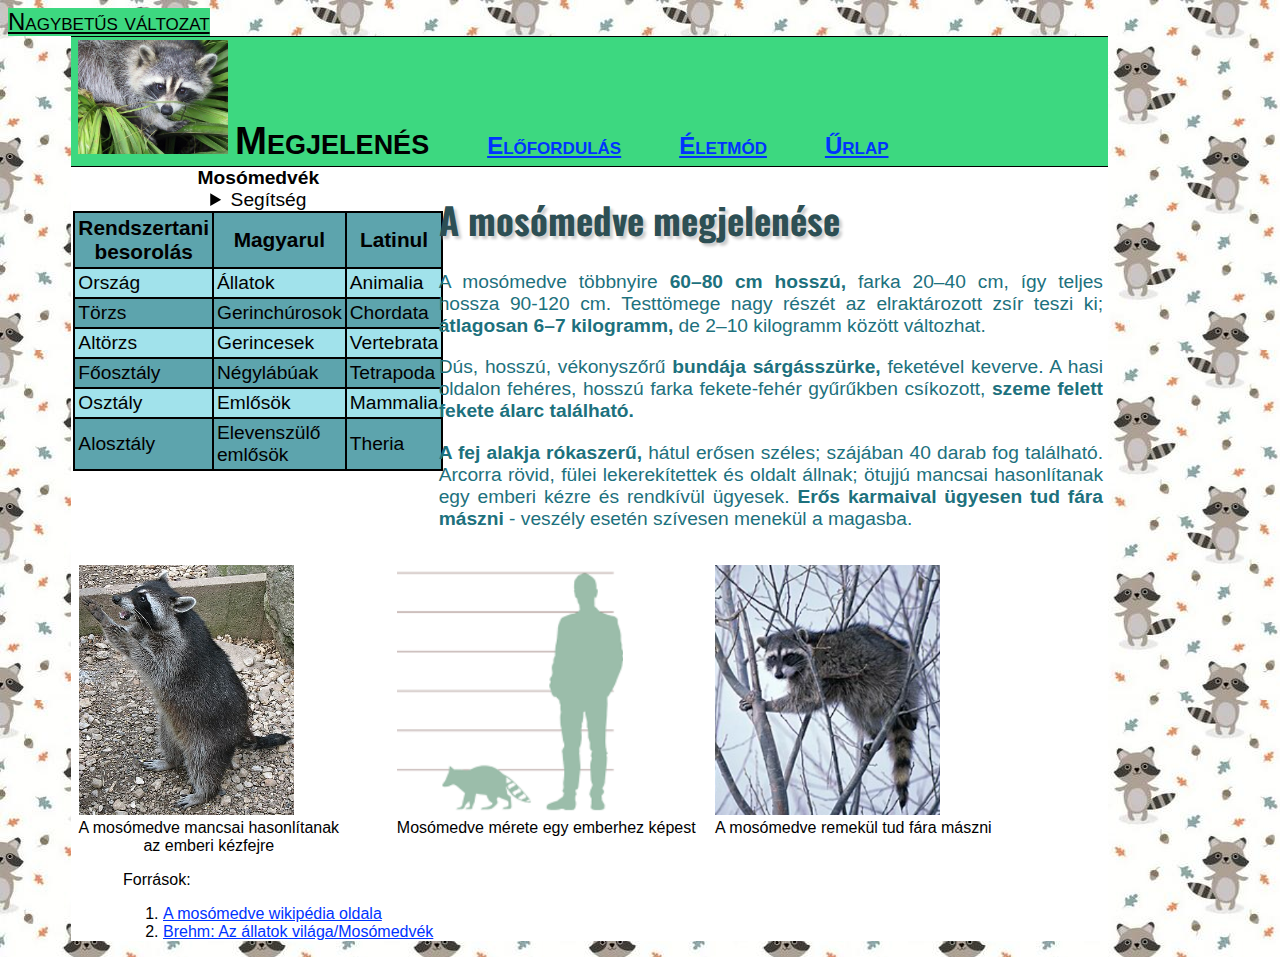
<file: index.html>
<!DOCTYPE html>
<html lang="hu">
<head>
    <meta charset="UTF-8">
    <meta name="viewport" content="width=device-width, initial-scale=1.0">

    <link rel="stylesheet" type="text/css" href="css/alapstilus.css" title="normal">
    <link rel="alternate stylesheet" type="text/css" href="css/nagybetus.css" title="nagybetus">
	  <script src="script/styleswitcher.js"></script>

    <title>A mosómacikról/Megjelenés</title>
</head>

<body>
  <header>
    <nav class="kipozicional">
      <a href="#wrapper">Ugrás a tartalomra</a>
    </nav>
    <nav id="gyengenlato"><a id="nagybetu" href="#" onclick="setActiveStyleSheet('nagybetus'); return false;"><span class="ikon"></span>Nagybetűs változat</a>
      <a id="normalbetu" href="#" onclick="setActiveStyleSheet('normal'); return false;"><span class="ikon"></span>Normál változat</a>
    </nav>
  </header>

  <div id="háttérdiv">
    <nav id="igazinav">
        <img src="képek/mosomaci1.jpg" width="150" alt="Mosómedve logó">
        <b id="Aktuálislink">Megjelenés</b> <span class="tab"></span>
        <a href="Előfordulás.html"><b>Előfordulás</b></a><span class="tab"></span>
        <a href="Életmód.html"><b>Életmód</b></a><span class="tab"></span>
        <a href="Űrlap.html"><b>Űrlap</b></a>
    </nav>
    <div class="wrapperclass">
      <aside>
        <div id="táblázatdiv">
          <table>
            <caption>
              <strong>Mosómedvék</strong>
              <details>
                <summary>Segítség</summary>
                <p>Ebben a táblázatban a mosómedvék biológiai rendszerezésének magyar illetve latin neve olvasható.</p>
              </details>
            </caption>
            <tr>
              <th class="sötét">Rendszertani<br>besorolás</th>
              <th class="sötét">Magyarul</th>
              <th class="sötét">Latinul</th>
            </tr>
            <tr>
              <td class="világos">Ország</td>
              <td class="világos">Állatok</td>
              <td class="világos">Animalia</td>
            </tr>
            <tr>
              <td class="sötét">Törzs</td>
              <td class="sötét">Gerinchúrosok</td>
              <td class="sötét">Chordata</td>
            </tr>
            <tr>
              <td class="világos">Altörzs</td>
              <td class="világos">Gerincesek</td>
              <td class="világos">Vertebrata</td>
            </tr>
            <tr>
              <td class="sötét">Főosztály</td>
              <td class="sötét">Négylábúak</td>
              <td class="sötét">Tetrapoda</td>
            </tr>
            <tr>
              <td class="világos">Osztály</td>
              <td class="világos">Emlősök</td>
              <td class="világos">Mammalia</td>
            </tr>
            <tr>
              <td class="sötét">Alosztály</td>
              <td class="sötét">Elevenszülő emlősök</td>
              <td class="sötét">Theria</td>
            </tr>
          </table>
        </div>
      </aside>
      <div id="szövegdiv">
        <article>
          <h1>A mosómedve megjelenése</h1>
          <p>
            A mosómedve többnyire <b>60–80 cm hosszú,</b> farka 20–40 cm, így teljes hossza 90-120 cm. 
            Testtömege nagy részét az elraktározott zsír teszi ki; <b>átlagosan 6–7 kilogramm,</b> de 
            2–10 kilogramm között változhat.
          </p>
          <p>
            Dús, hosszú, vékonyszőrű <b>bundája sárgásszürke,</b> feketével keverve. A hasi oldalon 
            fehéres, hosszú farka fekete-fehér gyűrűkben csíkozott, <b>szeme felett fekete álarc 
            található.</b>
          </p>
          <p>
            <b>A fej alakja rókaszerű,</b> hátul erősen széles; szájában 40 darab fog található. 
            Arcorra rövid, fülei lekerekítettek és oldalt állnak; ötujjú mancsai hasonlítanak 
            egy emberi kézre és rendkívül ügyesek. <b>Erős karmaival ügyesen tud fára mászni</b> - 
            veszély esetén szívesen menekül a magasba.
          </p>
        </article>
      </div>
    </div>
  
    <div id="képdiv" class="wrapperclass">
        <figure id="elsőkép">
          <a href="képek/Mosomaci4.jpg"><img id="elsonyomtatas" src="képek/Mosomaci4.jpg" height="250" title="A mosómedve mancsai hasonlítanak az emberi kézfejre"
          alt="Egy mosómedve két lábon állva felfelé nyújtja két első mancsát. Jól 
          látszik a képen, hogy a mosómedve mancsa nagyon hasonlít egy emberi kézfejre." class="img-thumbnail"></a>
          <figcaption>
            A mosómedve mancsai hasonlítanak <br>az emberi kézfejre
          </figcaption>
        </figure>
      
        <figure id="másodikkép">
          <a href="képek/mosomaci7.png"><img id="masodiknyomtatas" src="képek/mosomacikicsi2.PNG" height="250" title="Mosómedve mérete egy emberhez képest"
          alt="Egy mosómedve és egy ember sziluettje mutatja, mekkora egy mosómedve egy 
          emberhez viszonyítva. A mosómedve körülbelül az ember sípcsontjának a feléig ér." class="img-thumbnail"></a>
          <figcaption>
            Mosómedve mérete egy emberhez képest
          </figcaption>
        </figure>
      
        <figure id="harmadikkép">
          <a href="képek/Mosomaci3.jpg"><img id="harmadiknyomtatas" src="képek/mosomacikicsi3.PNG" height="250" title="A mosómedve remekül tud fára mászni"
          alt="Egy mosómedve egy lombkorona nélküli fa tetején, 
          négy mancsával a fa ágaiba kapaszkodik." class="img-thumbnail"></a>
          <figcaption>
            A mosómedve remekül tud fára mászni
          </figcaption>
        </figure>
    </div>
  
    <footer>
      Források:
      <ol>
        <li><nav><a href="https://hu.wikipedia.org/wiki/Mos%C3%B3medve" target="blank">A mosómedve wikipédia oldala</a></nav></li>
        <li><nav><a href="https://mek.oszk.hu/03400/03408/html/439.html" target="blank">Brehm: Az állatok világa/Mosómedvék</a></nav></li>
      </ol>
    </footer>
  </div>
</body>
</html>
</file>
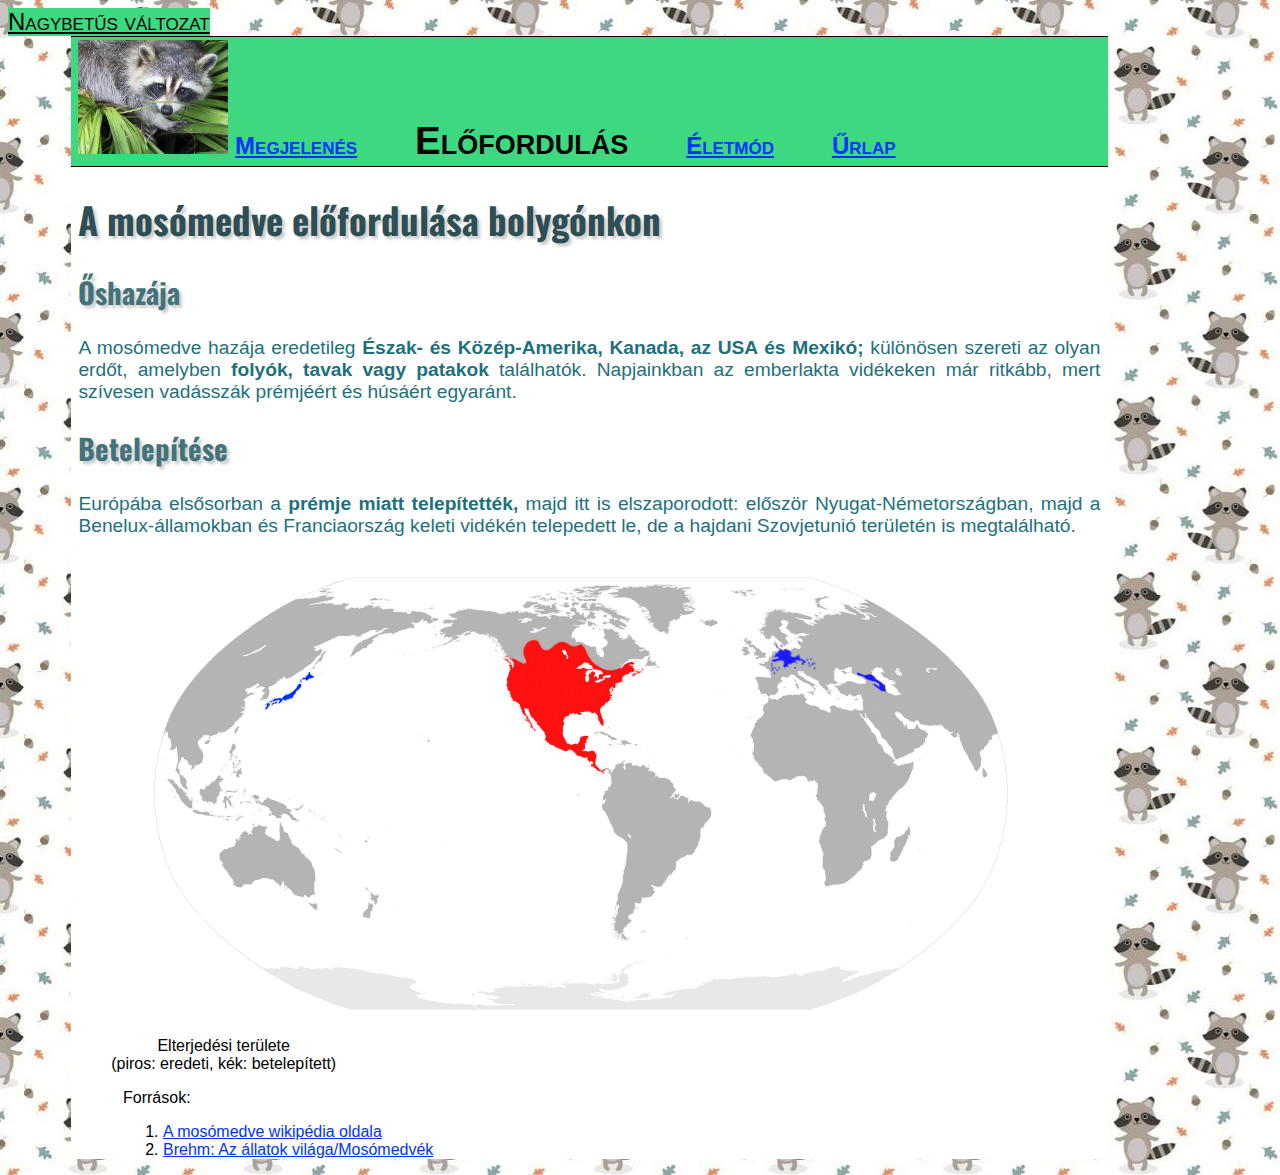
<file: Előfordulás.html>
<!DOCTYPE html>
<html lang="hu">
<head>
    <meta charset="UTF-8">
    <meta name="viewport" content="width=device-width, initial-scale=1.0">
    <link rel="stylesheet" type="text/css" href="css/alapstilus.css" title="normal">
    <link rel="alternate stylesheet" type="text/css" href="css/nagybetus.css" title="nagybetus">
	  <script src="script/styleswitcher.js"></script>

    <title>A mosómacikról/Előfordulás</title>
</head>


<body>
    <header>
        <nav class="kipozicional">
            <a href="#tartalomraugras">Ugrás a tartalomra</a>
          </nav>
          <nav id="gyengenlato"><a id="nagybetu" href="#" onclick="setActiveStyleSheet('nagybetus'); return false;"><span class="ikon"></span>Nagybetűs változat</a>
            <a id="normalbetu" href="#" onclick="setActiveStyleSheet('normal'); return false;"><span class="ikon"></span>Normál változat</a>
        </nav>
    </header>

    <div id="háttérdiv">
        <nav id="igazinav">
            <img src="képek/mosomaci1.jpg" width="150" alt="Mosómedve logó">
            <a href="index.html"><b>Megjelenés</b></a><span class="tab"></span>
            <b id="Aktuálislink">Előfordulás</b><span class="tab"></span>
            <a href="Életmód.html"><b>Életmód</b></a><span class="tab"></span>
            <a href="Űrlap.html"><b>Űrlap</b></a>
        </nav>
        <article id="tartalomraugras">
            <h1>A mosómedve előfordulása bolygónkon</h1>
            <section>
                <h2>Őshazája</h2>
                <p>
                    A mosómedve hazája eredetileg <b>Észak- és Közép-Amerika, Kanada, az USA és Mexikó;</b> 
                    különösen szereti az olyan erdőt, amelyben <b>folyók, tavak vagy patakok</b> találhatók. 
                    Napjainkban az emberlakta vidékeken már ritkább, mert szívesen vadásszák prémjéért 
                    és húsáért egyaránt.
                </p>
            </section>
            <section>
                <h2>Betelepítése</h2>
                <p>
                    Európába elsősorban a <b>prémje miatt telepítették,</b> majd itt is elszaporodott: 
                    először Nyugat-Németországban, majd a Benelux-államokban és Franciaország keleti 
                    vidékén telepedett le, de a hajdani Szovjetunió területén is megtalálható.
                </p>
            </section>
        </article>
    
        <figure>
            <a href="képek/elterjedesterkep.png"><img id="negyedikkép" src="képek/elterjedesterkep.png" title="Elterjedési területe
            (piros: eredeti, kék: betelepített)"
            alt="Egy világtérképen piros színnel van jelölve hogy eredetileg hol élt 
            a mosómedve (Észak- és Közép-Amerika), kékkel pedig hogy hova telepítették 
            be (Közép-Európa egy része, Törökország és Irán határa, illetve Japán)." class="img-thumbnail"></a>
            <figcaption>
                Elterjedési területe <br> (piros: eredeti, kék: betelepített)
            </figcaption>
        </figure>
        <footer>
            Források:
            <ol>
              <li><nav><a href="https://hu.wikipedia.org/wiki/Mos%C3%B3medve" target="blank">A mosómedve wikipédia oldala</a></nav></li>
              <li><nav><a href="https://mek.oszk.hu/03400/03408/html/439.html" target="blank">Brehm: Az állatok világa/Mosómedvék</a></nav></li>
            </ol>
          </footer>
    </div>
</body>
  
</html>
</file>
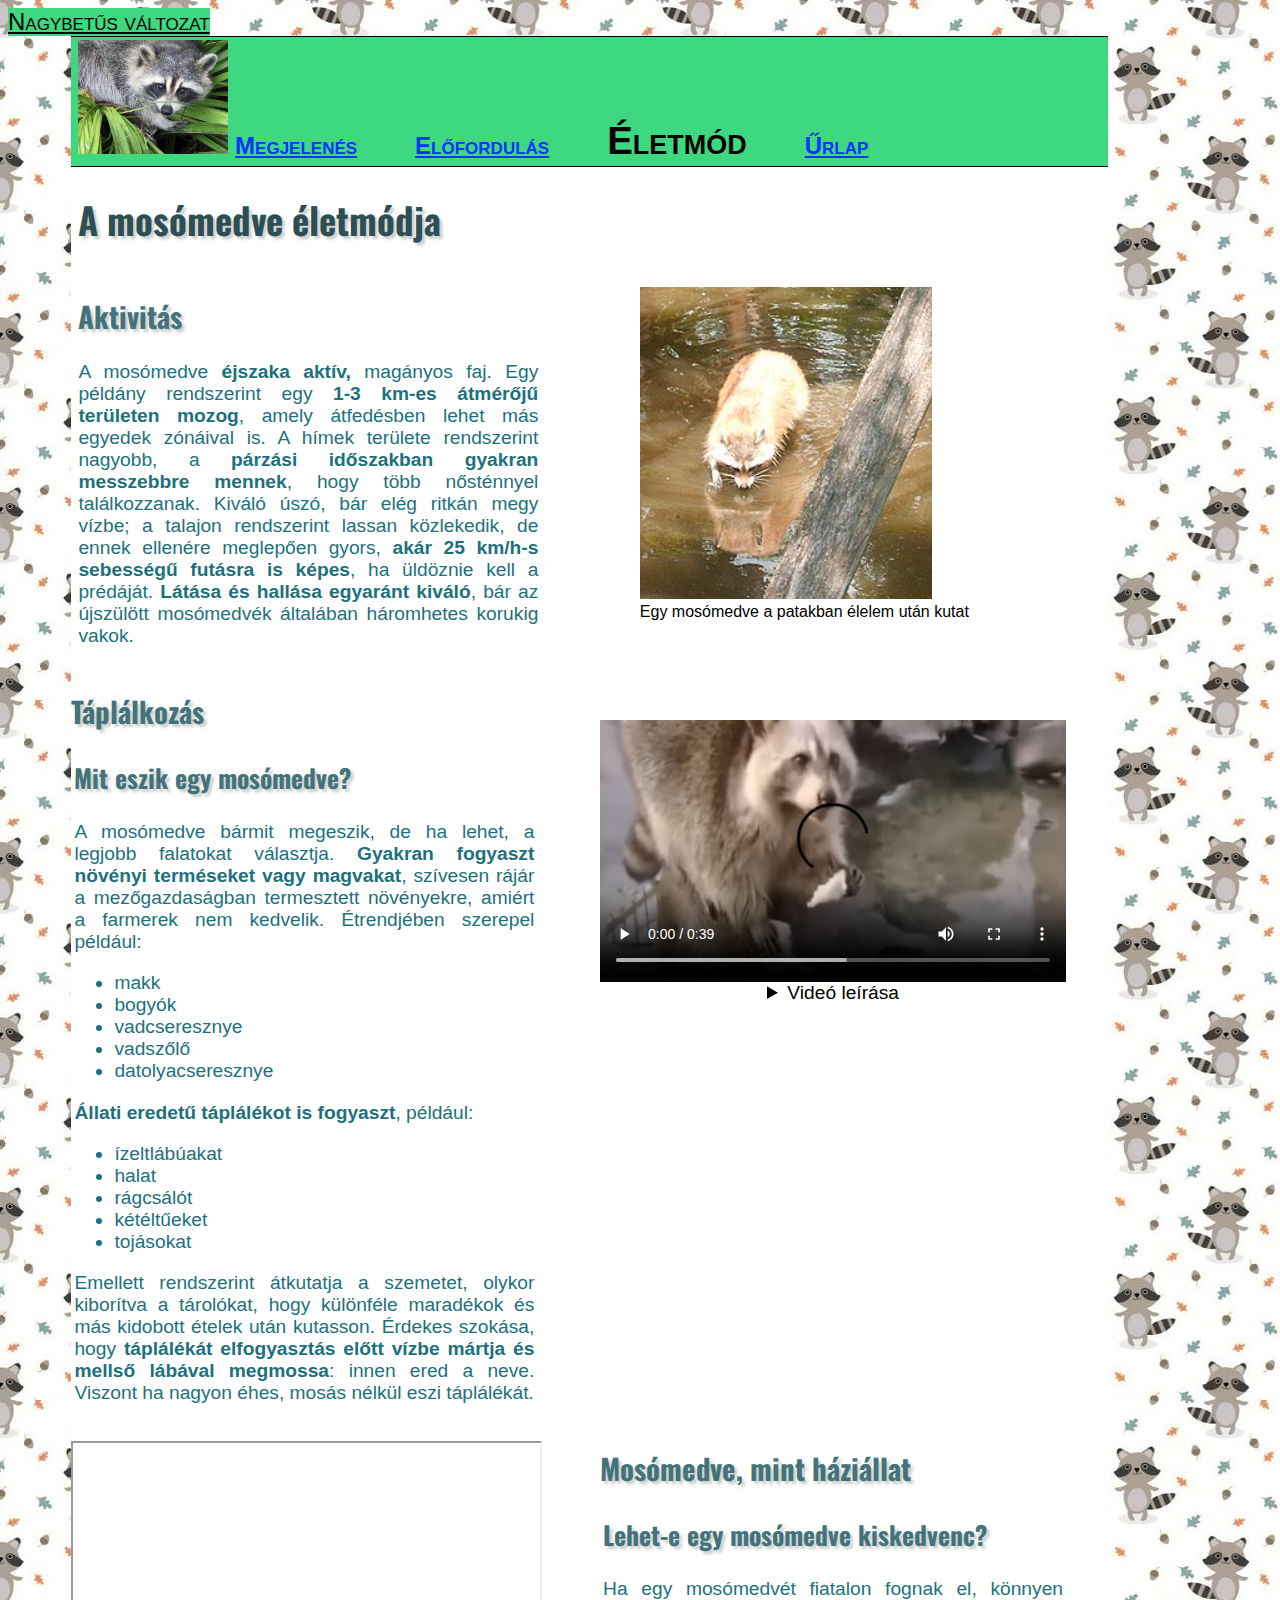
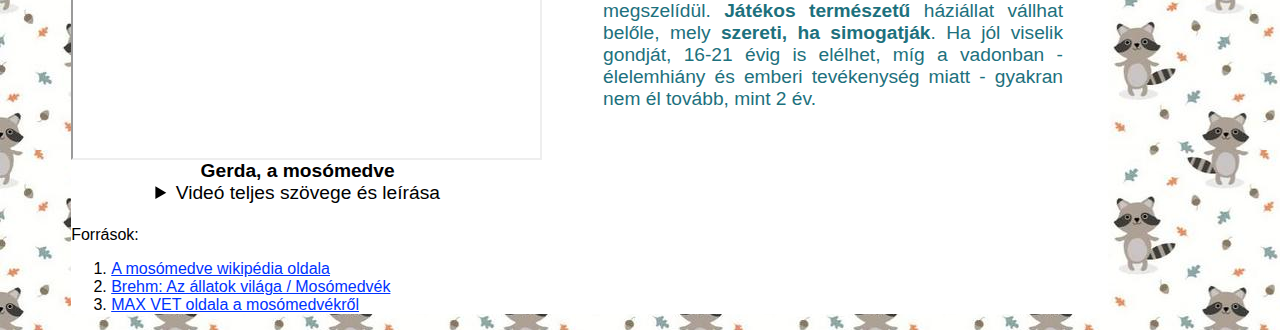
<file: Életmód.html>
<!DOCTYPE html>
<html lang="hu">
<head>
    <meta charset="UTF-8">
    <meta name="viewport" content="width=device-width, initial-scale=1.0">
    <link rel="stylesheet" type="text/css" href="css/alapstilus.css" title="normal">
    <link rel="alternate stylesheet" type="text/css" href="css/nagybetus.css" title="nagybetus">
	  <script src="script/styleswitcher.js"></script>
    
    <title>A mosómacikról/Életmód</title>
</head>


<body>
    <header>
        <nav class="kipozicional">
            <a href="#wrapper">Ugrás a tartalomra</a>
          </nav>
          <nav id="gyengenlato"><a id="nagybetu" href="#" onclick="setActiveStyleSheet('nagybetus'); return false;"><span class="ikon"></span>Nagybetűs változat</a>
            <a id="normalbetu" href="#" onclick="setActiveStyleSheet('normal'); return false;"><span class="ikon"></span>Normál változat</a>
        </nav>
    </header>

    <div id="háttérdiv">
        <nav id="igazinav">
            <img src="képek/mosomaci1.jpg" width="150" alt="Mosómedve logó">
            <a href="index.html"><b>Megjelenés</b></a><span class="tab"></span>
            <a href="Előfordulás.html"><b>Előfordulás</b></a><span class="tab"></span>
            <b id="Aktuálislink">Életmód</b><span class="tab"></span>
            <a href="Űrlap.html"><b>Űrlap</b></a>
        </nav>
        <div id="wrapper" class="wrapperclass">
            <article>
                <h1>A mosómedve életmódja</h1>
            <section class="egymásmellettbal">
                    <h2>Aktivitás</h2>
                    <p>
                        A mosómedve <b>éjszaka aktív,</b> magányos faj. Egy példány rendszerint egy <b>1-3 km-es átmérőjű 
                        területen mozog</b>, amely átfedésben lehet más egyedek zónáival is. A hímek területe 
                        rendszerint nagyobb, a <b>párzási időszakban gyakran messzebbre mennek</b>, hogy több nősténnyel 
                        találkozzanak. Kiváló úszó, bár elég ritkán megy vízbe; a talajon rendszerint lassan 
                        közlekedik, de ennek ellenére meglepően gyors, <b>akár 25 km/h-s sebességű futásra is képes</b>, 
                        ha üldöznie kell a prédáját. <b>Látása és hallása egyaránt kiváló</b>, bár az újszülött 
                        mosómedvék általában háromhetes korukig vakok. 
                    </p>
                </section>
            </article>
                <div class="egymásmellettjobb">
                    <figure>
                        <a href="képek/Mosomaci5.jpg"><img id="ötödikkép" src="képek/mosomacikicsi.PNG" title="Egy mosómedve a patakban élelem után kutat"
                        alt="Egy erdőben egy mosómedve a patak vizében kutat élelem után" class="img-thumbnail"></a>
                        <figcaption>
                            Egy mosómedve a patakban élelem után kutat
                        </figcaption>
                    </figure>
                </div>
            </div>
            <div class="wrapperclass">
                <section class="egymásmellettbal">
                    <h2>Táplálkozás</h2>
                    <article>
                        <h3>Mit eszik egy mosómedve?</h3>
                        <p>
                            A mosómedve bármit megeszik, de ha lehet, a legjobb falatokat választja. <b>Gyakran 
                            fogyaszt növényi terméseket vagy magvakat</b>, szívesen rájár a mezőgazdaságban termesztett növényekre, 
                            amiért a farmerek nem kedvelik. Étrendjében szerepel például:
                        </p>
                        <ul>
                            <li>makk</li>
                            <li>bogyók</li>
                            <li>vadcseresznye</li>
                            <li>vadszőlő</li>
                            <li>datolyacseresznye</li>
                        </ul>
                        <p><b>Állati eredetű táplálékot is fogyaszt</b>, például:</p>
                        <ul>
                            <li>ízeltlábúakat</li>
                            <li>halat</li>
                            <li>rágcsálót</li>
                            <li>kétéltűeket</li>
                            <li>tojásokat</li>
                        </ul>
                        <p>
                            Emellett rendszerint átkutatja a szemetet, olykor kiborítva a tárolókat, hogy különféle maradékok 
                            és más kidobott ételek után kutasson. Érdekes szokása, hogy <b>táplálékát elfogyasztás előtt 
                            vízbe mártja és mellső lábával megmossa</b>: innen ered a neve. Viszont ha nagyon éhes, mosás 
                            nélkül eszi táplálékát.
                        </p>
                    </article>
                </section>
                <br><br><br>
                <video class="egymásmellettjobb" id="vattacukorvideo" controls width="500" poster="képek/poszter.jpg">
                    <source src="video/Racoon_Gets_Sad_when_His_Cotton_Candy_Dissolves_in_Water.mp4"
                    type="video/mp4">
                </video>
                <table class="egymásmellettjobb">
                    <caption id="vattacukorcaption">
                        <details>
                            <summary>Videó leírása</summary>
                            <p class="videoszoveg">
                                <b>A videó első részében</b> egy állatkertben egy mosómedve az itatója mellett áll. Egy adag <b>vattacukor van a víz szélén.</b> 
                                A mosómedve odamegy, megfogja az édességet, és belerakja a vízbe, hogy megmossa. <b>A vattacukor 
                                elolvad</b>, és a mosómedve értetlenül kutatja a vizet, hova tűnt az élelme. <br>
                                <b>A videó második része</b> ugyanitt játszódik. A mosómedve mégegyszer kap vattacukrot, amit megint odavisz az itatóhoz megmosni, 
                                de most erősen tartja a szájában az ételt. <b>A vattacukor újra elolvad a vízben</b>, de egy kis része, amit a mosómedve 
                                a szájában tartott, nem érintkezik vízzel, így azt meg tudja enni. <br>
                                <b>A videó harmadik részében</b> a mosómedve harmadjára is kap vattacukrot, amit már nem próbál megmosni, hanem <b>jóízűen megeszi.</b>
                            </p>
                        </details>
                    </caption>
                </table>
            </div>
            <div class="wrapperclass">
                <section id="videomelletti">
                    <h2>Mosómedve, mint háziállat</h2>
                    <article>
                        <h3>Lehet-e egy mosómedve kiskedvenc?</h3>
                        <p>
                            Ha egy mosómedvét fiatalon fognak el, könnyen megszelídül. <b>Játékos természetű</b> 
                            háziállat vállhat belőle, mely <b>szereti, ha simogatják</b>. Ha jól viselik gondját, 16-21 
                            évig is elélhet, míg a vadonban - élelemhiány és emberi tevékenység miatt - gyakran nem 
                            él tovább, mint 2 év.
                        </p>
                    </article>
                </section>
                <br>
                <iframe class="videolejatszo" width="560" height="315" 
                src="https://www.youtube.com/embed/6CrbTcMlNoM?si=gEP0eLQKsXYbPgYM" 
                title="YouTube video player" 
                allow="accelerometer; autoplay; clipboard-write; encrypted-media; gyroscope; picture-in-picture; web-share" 
                referrerpolicy="strict-origin-when-cross-origin" allowfullscreen>
                </iframe>
                <table id="videotable">
                    <caption class="videolejatszo">
                        <strong>Gerda, a mosómedve</strong>
                        <details>
                            <summary>Videó teljes szövege és leírása</summary>
                            <p class="videoszoveg">
                                A videó a <b>budakeszi vadasparkban</b> játszódik. <b>Jóba Katalin állatgondozó és állattréner</b> egy 
                                asztal jobb oldalán áll, az asztalon játékok és két mosómedve van. Az egész videó a mosómedvék ketrecén belül 
                                játszódik, a háttérben fák, illetve a mosómedvék játékai, bújó helyei látszanak.<br>
                                <b>Jóba Katalin:</b> <i>Mosómedve - fölmászik, lemászik, szétszed, kiszed, összeszed, összeharap, 
                                összekarmol, összetapicskol, megrág, kikutat, szétszaggat, összepisil, összekakil, összenyálaz. </i><br>
                                Vidám, játékos zene szól. A kamera körbemutatja a mosómedvék játékait, etetőjét. <br>
                                <b>Jóba Katalin:</b> <i>Ő itt Gordon, a sárgásabb színű mosómedvénk, ő pedig Gerda, az új lakó. Körülbelül 
                                két éves lehet a fogazata alapján, tehát egyértelműen egy fiatal és nagyon jókedélyű állatról van szó, nagyon 
                                kíváncsi, nagyon érdeklődő, nagyon okos, de hát a mosómedvékre ez nagyon jellemző, és igen, hát a terv az, 
                                hogy akkor itt így Gordonnal hosszú-hosszú éveken át még akkor látható itt nálunk a budakeszi vadasparkban.</i><br>
                                A mosómedvék esznek, a kamera a beszéd közben is rajtuk marad. <br>
                                <b>Jóba Katalin:</b> <i>2015-ig házikedvencként tartható volt a mosómedve, csak sajnos a felelős állattartásnak 
                                szépen mondva még van hova fejlődnie, és például ők is ivartalanítottak, mert a rendelet erre is kiterjed, úgyhogy 
                                megelőzve a kérdést nem lesz kis mosómedve.</i><br>
                                A kameranézet vált Jóba Katalinra.<br>
                                <b>Jóba Katalin:</b> <i>Igazából egy hosszabb összeszoktatási folyamatnak az eredménye az, hogy most ilyen szépen, 
                                békésen eszegetnek egymás mellett, de azért Gerda eléggé kis hisztis volt az elején mikor ide került hozzánk, hát 
                                valószínűleg azért, mert egyedül élt anno ahonnan bekerült hozzánk. Zirc környékén fogták be, megkerestek minket, 
                                hogy tudjuk-e vállalni, aztán ivartalanítás, oltás, féreghajtás; karantén idő letelte után kezdődött meg az 
                                összeszoktatásuk.</i><br>
                                A kamera újra a mosómedvéket mutatja, ahogy esznek, isznak.<br>
                                <b>Jóba Katalin:</b> <i>A mosómedve egy napja: alvás, evés, alvás. Nagyon kis gézengúzok, elképesztő galibába keverednek: 
                                beszorulnak konténerbe, talán láttatok videót, hogy beletesznek egy nagy faágat, azon tud kimászni végül a mosómaci, de 
                                a kedvenc sztorim a csokiautomatába szorult mosómedve esete.</i><br>
                                A kamera újra Jóba Katalint mutatja.<br>
                                <b>Jóba Katalin:</b> <i>Magyarországon például Gödöllő mellett már sok tíz évvel ezelőtt fogtak el vemhes nőstény 
                                mosómedvét, ez volt az első hivatalos észlelése, hogy vadon is szaporodnak, de Zirc környékén ugye, Sopron-Kövesd 
                                környékén, itt Budapest környékén is gyakran előfordulnak, tehát egyre több helyen észlelik azért ezeket az állatokat.</i><br> 
                                A kamera közben váltott a mosómedvékre, akik esznek, létrán másznak, isznak, újra esznek.<br>
                                <b>Jóba Katalin:</b> <i>Nagyon ügyesen használják a kis mellső lábaikat, itt ehhez van egy végképp egy kedvencem, mindjárt 
                                ezt is megmutatják, és ezzel az érzékeny lábacskával szoktak tapogatva keresni ennivalót a folyók, tavak, patakok vizében 
                                is - halat, rákot, csigát, kagylót, ilyeneket, és ahogy tapicskolva keresgélték, keresgélik, ezt értették félre, ebből lett 
                                a német <span lang="de">Waschbär</span> elnevezés is, tehát innen lett a mosómedve szavunk. A mosómedve az mindig is egy nagyon 
                                közkedvelt állat, hiszen nagyon sok mesében is megjelenik - nézd, itt van</i> - mondja a mosómedvének, aki nem találja az ételt. - 
                                <i>Ö, nagyon sok történet van róluk, ugye őrzi a galaxist, de éppen egy indián lánnyal is együtt utazik a folyón, úgyhogy egy 
                                nagyon-nagyon kedvelt, egy életművészek: mókásak, aranyosak, tényleg egy nagyon kedvelt állatok, úgyhogy itt is nagy sikernek és 
                                érdeklődésnek örvendenek. Rengeteg örökbefogadójuk van, úgyhogy ez is bizonyítja, hogy azért egy kedvelt fajról van szó.</i><br>
                                A videó végén a mosómedve a kamera környékén szimatol.
                            </p>
                        </details>
                        <br>
                    </caption>
                </table>
            </div>
            
        </div>
        <footer>
            Források:
            <ol>
              <li><nav><a href="https://hu.wikipedia.org/wiki/Mos%C3%B3medve" target="blank"> A mosómedve wikipédia oldala</a></nav></li>
              <li><nav><a href="https://mek.oszk.hu/03400/03408/html/439.html" target="blank"> Brehm: Az állatok világa / Mosómedvék</a></nav></li>
              <li><nav><a href="https://maxvet.hu/kedvencek/kisemlos/mosomedve/" target="blank">MAX VET oldala a mosómedvékről</a></nav></li>
            </ol>
          </footer>
    </body>
</html>
</file>
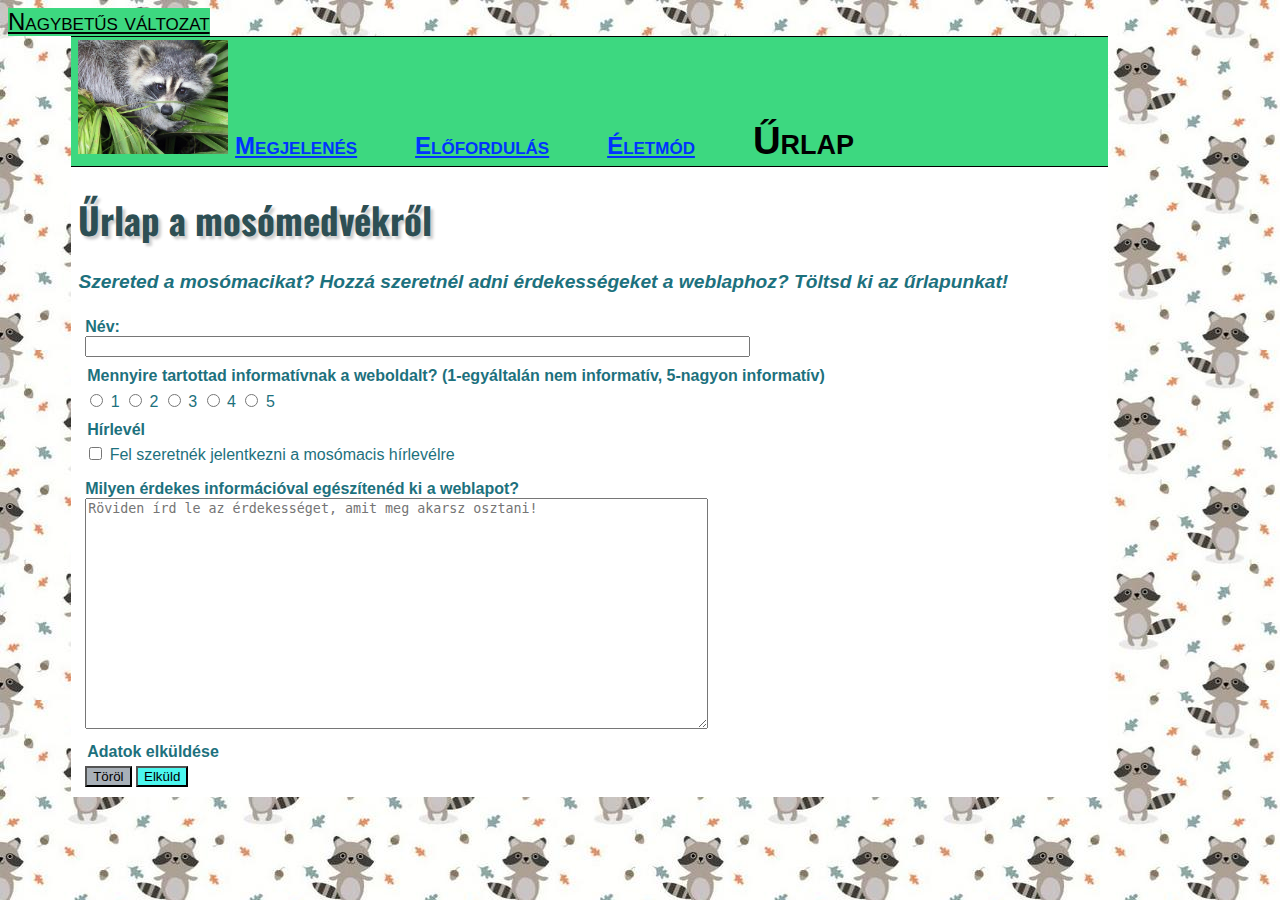
<file: Űrlap.html>
<!DOCTYPE html>
<html lang="hu">
<head>
    <meta charset="UTF-8">
    <meta name="viewport" content="width=device-width, initial-scale=1.0">
    <link rel="stylesheet" type="text/css" href="css/alapstilus.css" title="normal">
    <link rel="alternate stylesheet" type="text/css" href="css/nagybetus.css" title="nagybetus">
	  <script src="script/styleswitcher.js"></script>
    
    <title>A mosómacikról/Űrlap</title>
</head>


<body>
    <header>
        <nav class="kipozicional">
            <a href="#tartalomraugras">Ugrás a tartalomra</a>
          </nav>
          <nav id="gyengenlato"><a id="nagybetu" href="#" onclick="setActiveStyleSheet('nagybetus'); return false;"><span class="ikon"></span>Nagybetűs változat</a>
            <a id="normalbetu" href="#" onclick="setActiveStyleSheet('normal'); return false;"><span class="ikon"></span>Normál változat</a>
        </nav>
    </header>

    <div id="háttérdiv">
        <nav id="igazinav">
            <img src="képek/mosomaci1.jpg" width="150" alt="Mosómedve logó">
            <a href="index.html"><b>Megjelenés</b></a><span class="tab"></span>
            <a href="Előfordulás.html"><b>Előfordulás</b></a><span class="tab"></span>
            <a href="Életmód.html"><b>Életmód</b></a><span class="tab"></span>
            <b id="Aktuálislink">Űrlap</b>
        </nav>
        <article id="tartalomraugras">
            <h1>Űrlap a mosómedvékről</h1>
            <p>
                <b><i>Szereted a mosómacikat? Hozzá szeretnél adni 
                érdekességeket a weblaphoz? Töltsd ki az űrlapunkat!</i></b>
            </p>
        </article>
        <form action="mailto:pvcq21@inf.elte.hu" method="post" enctype="text/plain">
            <fieldset>
                <label for="Név"><b>Név:</b><br></label>
                <input type="text" size="80" maxlength="70" id="Név" name="Név">
            </fieldset>
    
            <fieldset>
                <legend><b>Mennyire tartottad informatívnak a weboldalt? (1-egyáltalán nem informatív, 5-nagyon informatív)</b></legend>
                <input type="radio" id="1" name="ertekeles" value="1">
                <label for="1">1</label>
                <input type="radio" id="2" name="ertekeles" value="2">
                <label for="2">2</label>
                <input type="radio" id="3" name="ertekeles" value="3">
                <label for="3">3</label>
                <input type="radio" id="4" name="ertekeles" value="4">
                <label for="4">4</label>
                <input type="radio" id="5" name="ertekeles" value="5">
                <label for="5">5</label>
            </fieldset>
    
            <fieldset>
                <legend><b>Hírlevél</b></legend>
                <input type="checkbox" id="hirlevel" name="hirlevel" value="igen">
                <label for="hirlevel">Fel szeretnék jelentkezni a mosómacis hírlevélre</label>
            </fieldset>
    
            <fieldset>
                <label for="erdekesseg"><b>Milyen érdekes információval egészítenéd ki a weblapot?</b><br></label>
                <textarea cols="75" rows="15" maxlength="1150" id="erdekesseg" name="erdekesseg" placeholder="Röviden írd le az érdekességet, amit meg akarsz osztani!"></textarea>
            </fieldset>
            
            <fieldset>
                <legend><b>Adatok elküldése</b></legend>
                <input type="reset" value="Töröl" id="torol">
                <input type="submit" value="Elküld" id="elkuld">
            </fieldset>
        </form>
    </div>
</body>

</html>
</file>
<file: css/alapstilus.css>
@import 'https://fonts.googleapis.com/css?family=Oswald';

.kipozicional a {position:absolute; left:-9999px;}
.kipozicional a:focus {position:static; background:white}

nav#gyengenlato { 
	width: 16%;
	font-variant:small-caps;
	font-size:1.5em;
	background-color:#3dd880;
}

#igazinav {
	background-color:#3dd880;
	padding:0.3% 0.3% 0.3% 0.7%;
	border-top:1px solid black;
	border-bottom:1px solid black;

	text-decoration:none;
	font-variant:small-caps;
	font-size:1.5em;
	text-align: left;
}

a {color:rgb(0, 51, 255);}
a:visited {color:#515151;}
a:hover {color:#2d4f54}

header nav a:link {color:rgb(0, 0, 0);}
header nav a:visited {color:#000000;}

#Aktuálislink{
	font-size: 1.6em;
}

.tab{
	padding-left: 5%;
}

body {
	font-family:Arial, Verdana, Helvetica, sans-serif;
	background-image:url('../képek/mosomaci2.jfif');
	background-repeat:repeat;
	background-position:0px 0px, left bottom;
}

.wrapperclass{
	overflow: hidden;
}

#táblázatdiv {
	width:30%;
	float: left;
}

.egymásmellettbal{
	width: 45%;
	float:left;
}

.egymásmellettjobb{
	margin-right: 4%;
	width: 45%;
	float:right;
}

.videolejatszo{
	width: 45%;
	float:left;
}

#videomelletti{
	margin-right: 4%;
	width: 45%;
	float:right;
}

.videoszoveg{
	font-size: 0.94em;
	color: #2d4f54;
	width: 100%;
}

#szövegdiv {
	width: 65%;
	float: right;
}

article {
	font-family: 'Oswald', sans-serif;
	margin-left:0.7%;
	margin-right:0.7%;
	color: #1d717d;
}

h1 {
    font-family: 'Oswald';
	font-size: 2.3em;
	text-shadow:3px 3px 3px #ccc;
	text-align: left;
	color: #2d4f54;
}

h2 {
	font-family: 'Oswald';
	font-size: 1.8em;
	text-shadow:3px 3px 3px #ccc;
	text-align: left;
	color: #42737a;
}

h3 {
	font-family: 'Oswald';
	font-size: 1.6em;
	text-shadow:3px 3px 3px #ccc;
	text-align: left;
	color: #42737a;
}

p, ul {
	font-family: sans-serif;
	font-size: 1.2em;
	text-align:justify;
}

caption{
	font-size: 1.2em;
}


table {
	margin-left:0.7%;
	margin-right:0.7%;
	border-collapse: collapse;
	width:30%
}

th {
	font-size: 1.3em;
}
td{
	font-size: 1.2em;
}

table, th, td, tr {
	padding: 3px;
	border: 2px solid;
}

#videotable{
	padding: 0%;
	border: 0px solid;
	text-align: justify;
	width: 94%;
}

.sötét{
	background-color: #5da4ad;
}

.világos{
	background-color: #a1e2eb;
}

#háttérdiv {
	background-color: white;
	margin-left:5%;
	margin-right:13%;
}

fieldset {
	border-bottom: none;
	border-top: none;
	border-left: none;
	border-right: none;
	color: #1d717d;
}

#torol {
	background-color: rgb(168, 176, 184);
}

#elkuld {
	background-color: rgba(57, 246, 237, 0.908);
}

#elsőkép, #másodikkép, #harmadikkép {
	margin-left:0.71%;
	margin-right:20%;
	width: 10%;
	float: left;
}

figcaption{
	width: max-content;
	text-align: center;
}

footer {
	margin-left:5%;
	margin-right:13%;
	background-color: white;
}

a#normalbetu {display: none;}


@media print {

	nav {display:none}

	.videolejatszo, #vattacukorvideo, #vattacukorcaption, footer, #videotable {
		display: none;
	}

	.wrapperclass {
		overflow: hidden;
	}

	#képdiv {
		overflow: hidden;
	}
	
	#táblázatdiv {
		float: none;
	}
	
	.egymásmellettbal{
		float: none;
		width: 100%;
	}
	
	.egymásmellettjobb, #videomelletti, #szövegdiv {
		margin-right: 0%;
		float: none;
		width: 100%;
	}

	#elsőkép, #másodikkép, #harmadikkép {
		margin-left:0%;
		margin-right:0%;
		float: none;
		width: 30%;
	}

	#elsonyomtatas, #masodiknyomtatas, #harmadiknyomtatas {
		width: 50%;
		height: auto;
		float: left;
	}

	#negyedikkép, #ötödikkép {
		margin-left:0%;
		margin-right:0%;
		float: right;
		width: 30%;
	}

	body {
	font-family: 'Times New Roman', Times, serif;
	font-size: 0.9em;
	margin: 0cm;
	}

	h1, h2, h3, article, fieldset {
		color: black;
	}
}
</file>
<file: css/nagybetus.css>
@import url('alapstilus.css');

a#nagybetu {display: none;}
a#normalbetu {display: block;}

nav#gyengenlato { width:1200px;}

.tab{
	padding-left: 2%;
}

body {
	font-size:2em;
	background-image: none;
	width: 90%;
}

.wrapperclass, #képdiv {
	overflow: auto;
}

#táblázatdiv {
	float: none;
}

.egymásmellettbal, #videomelletti {
	float: none;
	width: 100%;
}

.egymásmellettjobb{
	margin-right: 0%;
	float: none;
	width: 100%;
}

.videolejatszo{
	float: none;
}

#videoszoveg{
	margin-right: 0%;
	width: 100%;
	float:none;
}

#szövegdiv {
	float: none;
}

article{
	margin-left: 0%;
	margin-right: 0%;
	width: 100%;
}

table{
	margin-left: 0%;
	margin-right: 0%;
}

#háttérdiv{
	margin-left: 0%;
	margin-right: 0%;
}

#elsőkép, #másodikkép, #harmadikkép {
	margin-left:0%;
	margin-right:0%;
	width: 10%;
	float: none;
}

footer {
	margin-left:0%;
	margin-right:0%;
}
</file>
